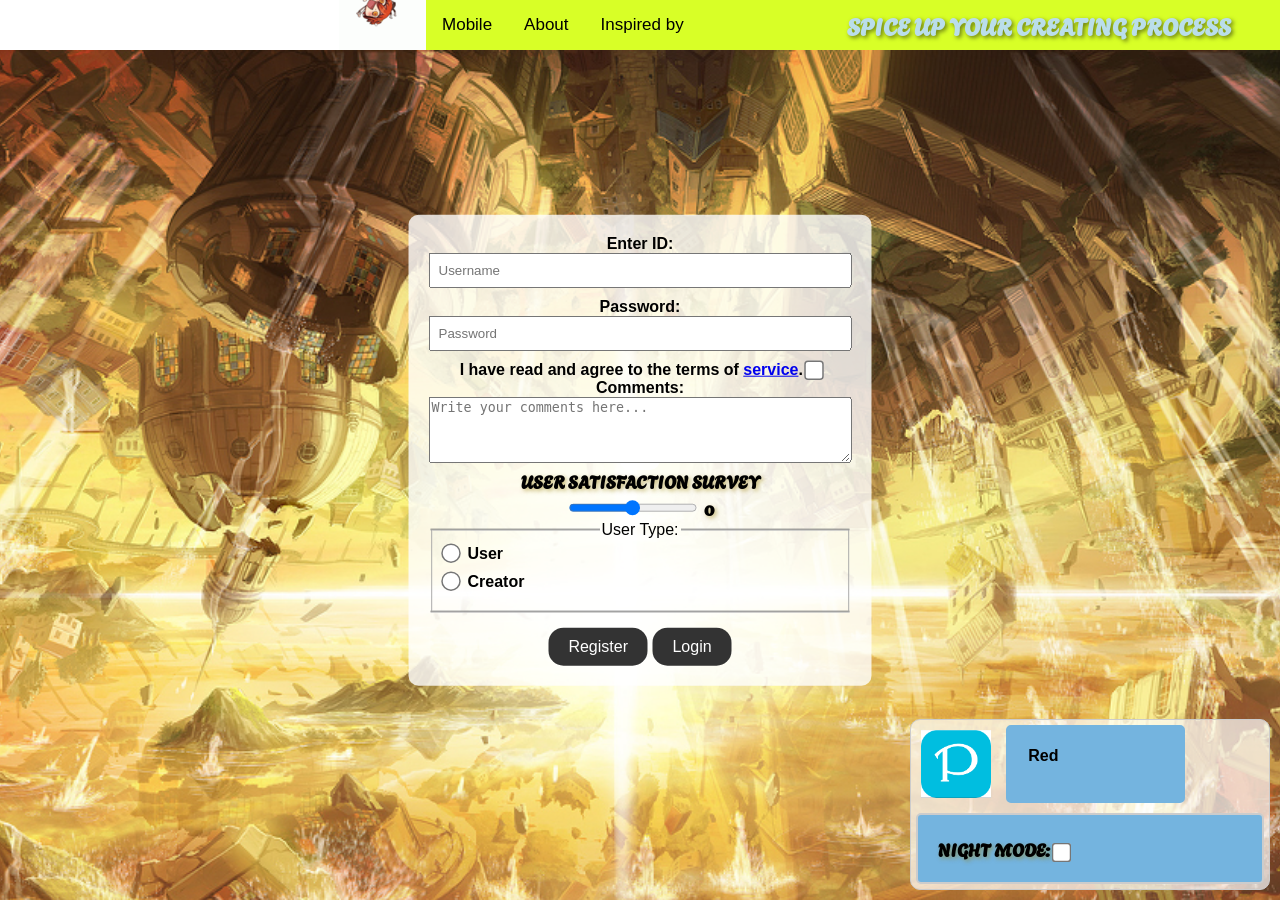
<file: index.html>
<!DOCTYPE html>
<html lang="en">
<head>
  <meta charset="UTF-8">
  <meta name="viewport" content="width=device-width, initial-scale=1.0">
  <title>Device Redirect</title>
  <script>
    // Function to detect the device type
    function detectDevice() {
      // Check if the screen width is less than 600 pixels (typical for phones)
      if (window.innerWidth <= 850) {
        // Redirect to the mobile version of your website
        window.location.href = "mobile.html";
      } else {
        // Redirect to the desktop version of your website
        window.location.href = "desktop.html";
      }
    }
    
    // Call the detectDevice function when the page loads
    window.onload = detectDevice;
  </script>
</head>
<body>
  <!-- Your main content goes here -->
  <h1>Welcome to My Pixiv Website!</h1>
</body>
</html>
</file>
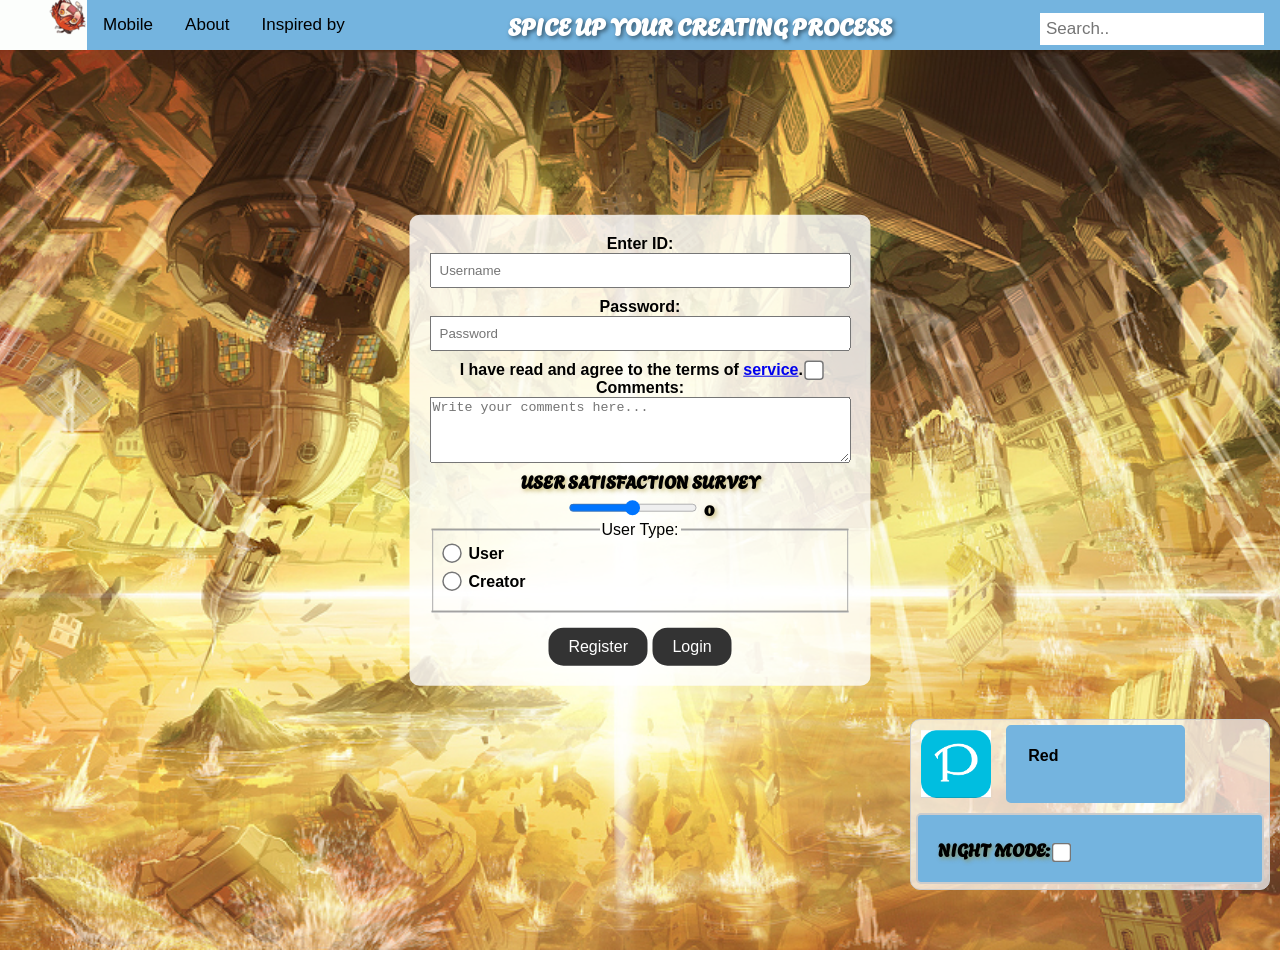
<file: desktop.html>
<!DOCTYPE html>
<html lang="en">
  <head>
    <link rel="stylesheet" type="text/css" href="style.css" />
    <meta name="viewport" content="width=device-width, initial-scale=1" />
    <title>Spice Up Your Creating Process - Pixiv inspired web</title>
    <meta name="description" content="Spice up your creative process with our community.">
  </head>
  <body>
    <div class="background">
      <header>
        <div class="topnav">
          <!-- remove dis after class -->
          <picture>
            <source media="(min-width:800px)" srcset="./asset/guda.gif" />
            <source media="(min-width:600px)" srcset="./asset/guin.gif" />
            <img src="./asset/fgo.gif" alt="guda fgo changing background" style="width: auto" />
          </picture>
          <!-- Hamburger Button -->
          <div class="hamburger-menu" id="hamburger-menu">
            <div class="bar"></div>
            <div class="bar"></div>
            <div class="bar"></div>
            <div class="bar"></div>
            <div class="hamburger-content">
              <a id="home-link" class="active" href="mobile.html">Mobile</a>
              <a
                id="about-link"
                href="https://github.com/revou-fsse-3/module-2-michaelwahyudin"
                >About</a
              >
              <a href="https://www.pixiv.net/en/">Inspired by</a>
              <input type="text" placeholder="Search.." />     
            </div>
          </div>

          <a href="mobile.html">Mobile</a>
          <a href="https://github.com/revou-fsse-3/module-2-michaelwahyudin"
            >About</a
          >
          <a href="https://www.pixiv.net/en/">Inspired by</a>
          <h1>Spice up your creating process</h1>
          <input type="text" placeholder="Search.." />
        </div>
      </header>
      <main>
        <!-- ass grid rmove after -->
        <div class="grid-container">
          <img src="./asset/11.png" alt="logo pixiv" class="img-with-padding" />
          <img src="./asset/pixi.png" alt="night mode image" class="nightlogo"/>
          <label class="asymmetrical-cell">Red</label>
          <label for="night-mode-switch" class="contained-cell">
            <span>Night Mode:</span>
            <label class="switch">
              <input type="checkbox" id="night-mode-switch" />
              <span class="slider"></span>
            </label>
          </label>
        </div>

        <div class="slideshow-container">
          <div class="mySlides fade">
            <img src="./asset/1.jpg" alt="castle" style="width: 100%" />
          </div>
          <div class="mySlides fade">
            <img src="./asset/2.jpg" alt="girl in water" style="width: 100%" />
          </div>
          <div class="mySlides fade">
            <img src="./asset/3.jpg" alt="girl beside lake" style="width: 100%" />
          </div>
          <div class="mySlides fade">
            <img src="./asset/4.jpg" alt="hacker girl on pc" style="width: 100%" />
          </div>
          <div class="mySlides fade">
            <img src="./asset/5.jpg" alt="serene view of forest and city" style="width: 100%" />
          </div>
        </div>
        <section>
          <div class="white-box">
            <div class="centered-form">
              <form id="login-form">
                <label for="username">Enter ID:</label>
                <input
                  type="text"
                  id="username"
                  name="username"
                  placeholder="Username"
                  required
                />
                <label for="password">Password:</label>
                <input
                  type="password"
                  id="password"
                  name="password"
                  placeholder="Password"
                  required
                  minlength="8"
                  pattern=".{8,'Password must be at least 8 characters long'}"
                />
                <!-- Checkboxes -->
                <label for="checkbox1"
                  >I have read and agree to the terms of
                  <a href="https://policies.google.com/terms?hl=en-US"
                    >service</a
                  >.</label
                >
                <input
                  type="checkbox"
                  id="checkbox1"
                  name="option1"
                  value="option1"
                />

                <!-- Text area -->
                <label for="comments">Comments:</label>
                <textarea
                  id="comments"
                  name="comments"
                  rows="4"
                  cols="50"
                  placeholder="Write your comments here..."
                  required
                ></textarea>
                <!-- New for class remove later maybe -->
                <span id="survey">User Satisfaction survey</span>
                <div class="range-slider-container">
                  <input
                    type="range"
                    id="myRange"
                    name="myRange"
                    min="0"
                    max="100"
                    step="1"
                    required
                  />
                  <span class="range-value">0</span>
                </div>
                <fieldset>
                  <legend>User Type:</legend>
                  <div class="radio-group">
                    <input
                      type="radio"
                      id="user1"
                      name="User Type"
                      value="user1"
                    />
                    <label for="user1">User</label>
                  </div>

                  <div class="radio-group">
                    <input
                      type="radio"
                      id="creator"
                      name="User Type"
                      value="creator"
                    />
                    <label for="creator">Creator</label>
                  </div>
                </fieldset>
                <button class="btn">Register</button>
                <button class="btn">Login</button>
              </form>
            </div>
          </div>
        </section>
      </main>
    </div>
    <script src="script.js"></script>
  </body>
</html>
</file>
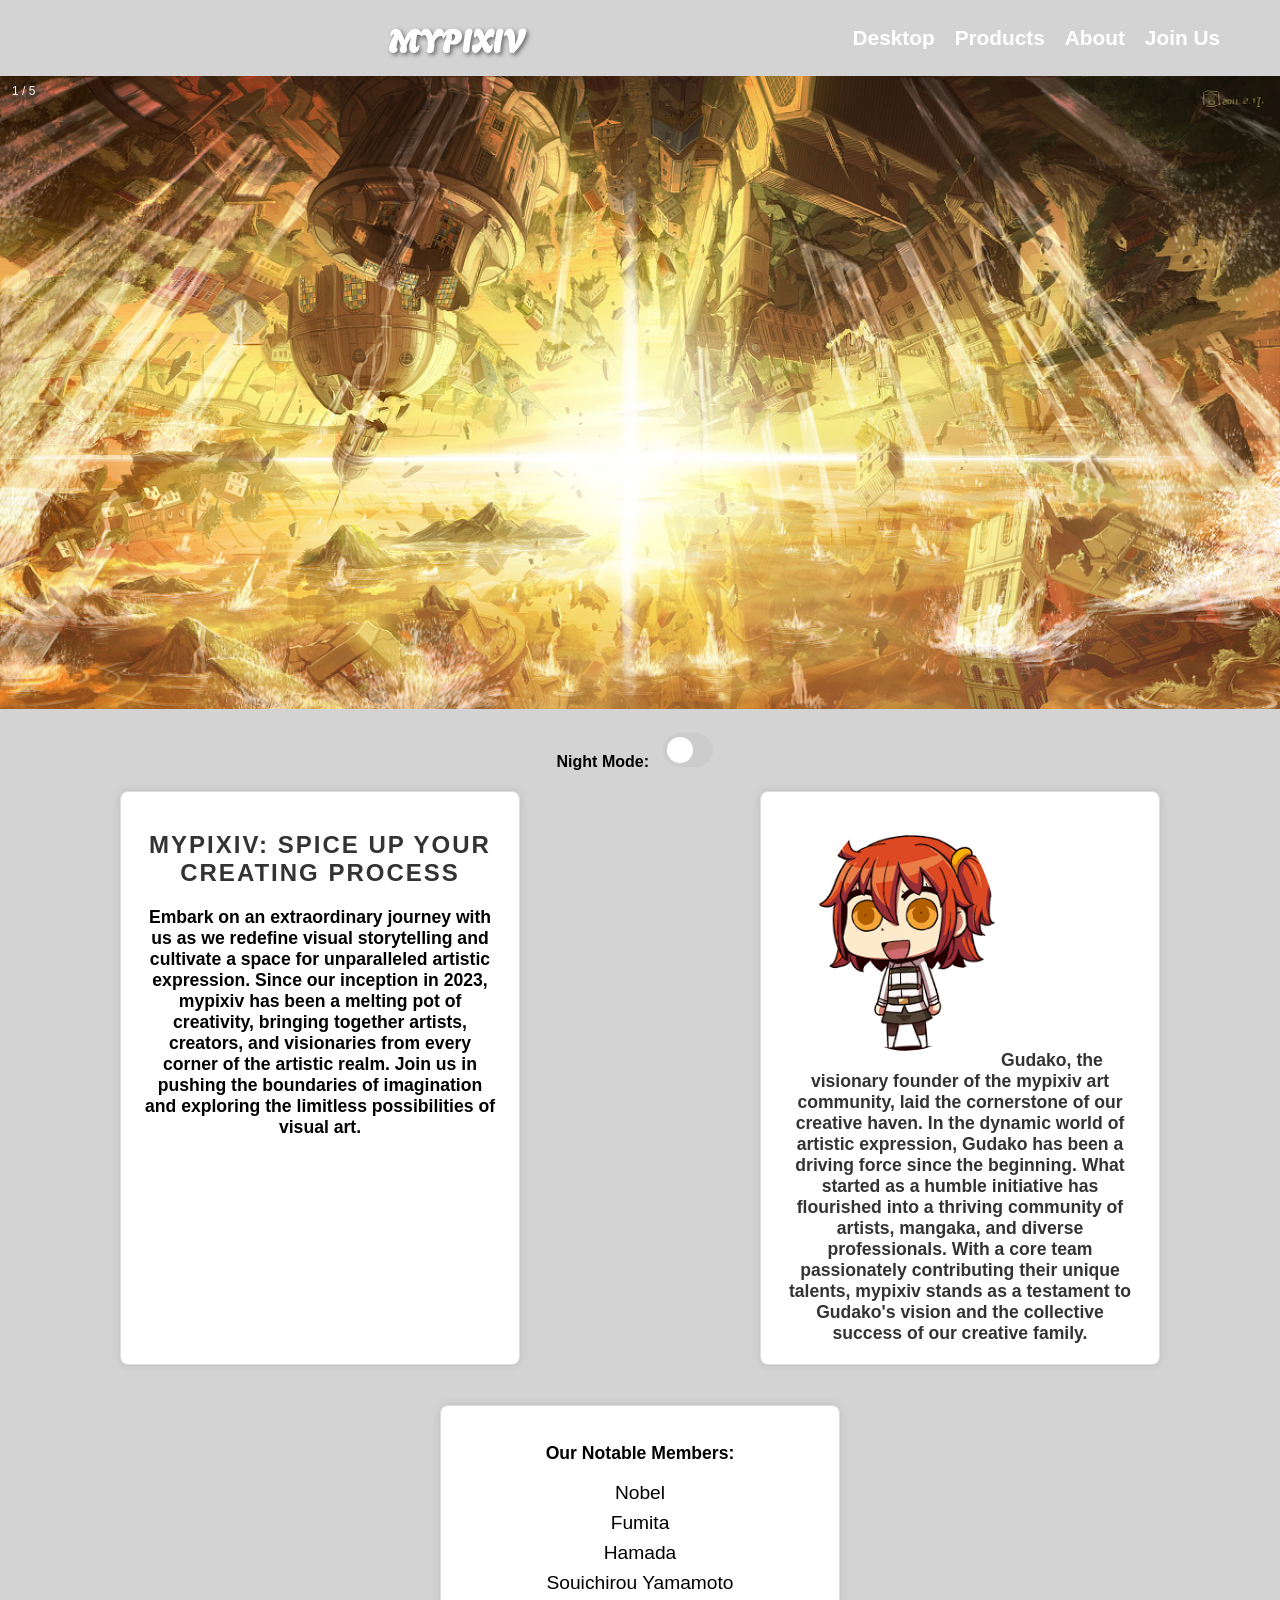
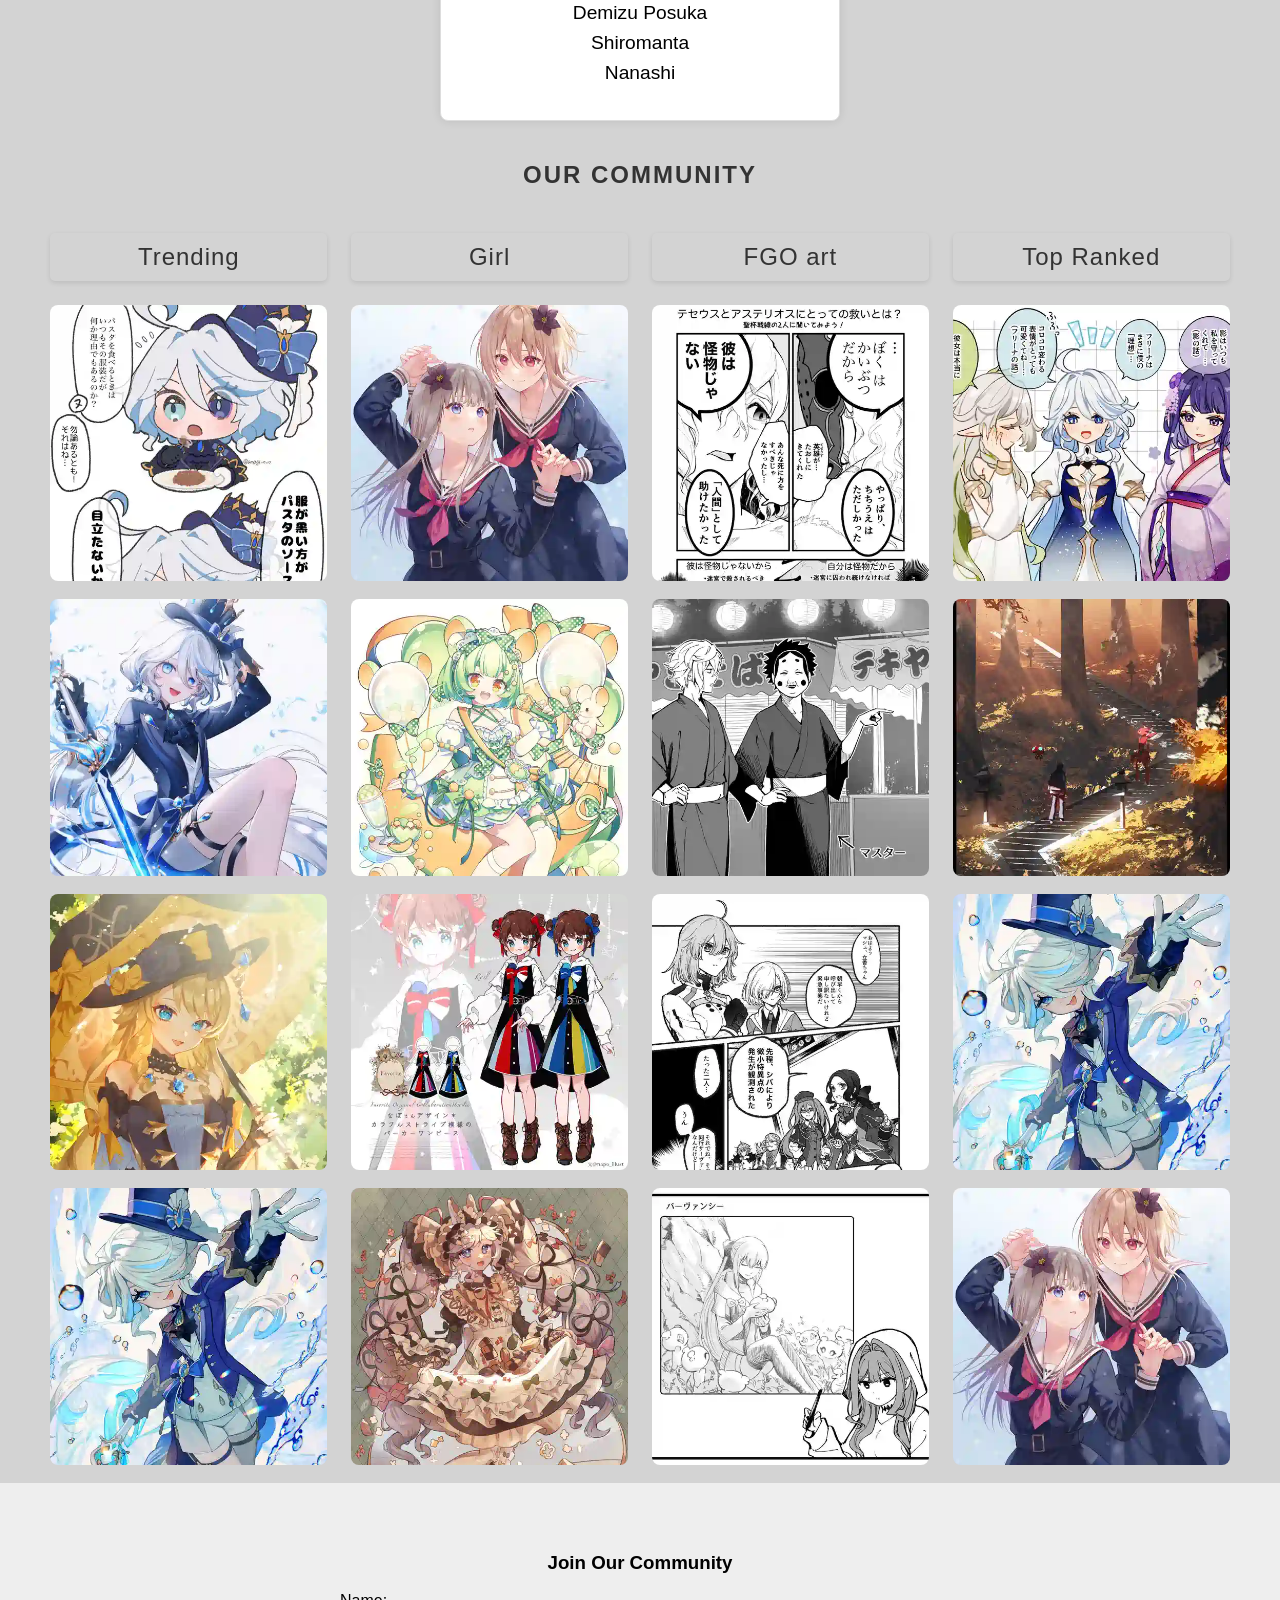
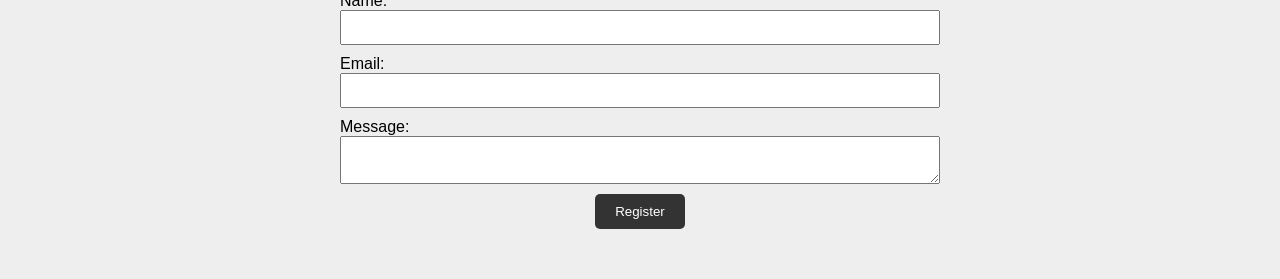
<file: mobile.html>
<!DOCTYPE html>
<html lang="en">
<head>
  <meta charset="UTF-8">
  <meta name="viewport" content="width=device-width, initial-scale=1.0">
  <link rel="stylesheet" href="mstyle.css">
  <title>Pixiv mobile</title>
  <meta name="description" content="Pixiv inspired web for mobile.">
<meta name="keywords" content="Mypixiv, art, mobile">
<meta name="author" content="Michael W revou">

</head>
<body>
<header>
          <!-- Hamburger Button -->
<div class="hamburger-menu" id="hamburger-menu">
            <div class="bar"></div>
            <div class="bar"></div>
            <div class="bar"></div>
            <div class="bar"></div>
            <div class="hamburger-content">
              <a href="desktop.html">Desktop</a>
              <a href="#products">Products</a>
              <a href="#aboutUs">About</a>
              <a href="#contact">Join Us</a>
            </div>
          </div>

  <!-- Navigation Barrr -->
  
  <nav class="navbar">
    <h1>Mypixiv</h1>
    <ul class="nav-links">
      <li><a href="desktop.html">Desktop</a></li>
      <li><a href="#products">Products</a></li>
      <li><a href="#aboutUs">About</a></li>
      <li><a href="#contact">Join Us</a></li>
    </ul>
  </nav>
</header>

<main>
<!-- Image Slider -->
<main class="slideshow-container">
    <div class="mySlides fade">
      <div class="numbertext">1 / 5</div>
      <img src="./asset/1.jpg"  alt="Slide 1" style="width:100%">
    </div>
    
    <div class="mySlides fade">
      <div class="numbertext">2 / 5</div>
      <img src="./asset/2.jpg"  alt="Slide 2" style="width:100%">
    </div>
    
    <div class="mySlides fade">
      <div class="numbertext">3 / 5</div>
      <img src="./asset/3.jpg"  alt="Slide 3" style="width:100%">
    </div>

    <div class="mySlides fade">
        <div class="numbertext">4 / 5</div>
        <img src="./asset/4.jpg"  alt="Slide 4" style="width:100%">
      </div>

      <div class="mySlides fade">
        <div class="numbertext">5 / 5</div>
        <img src="./asset/5.jpg"  alt="Slide 5" style="width:100%">
      </div>

      <label for="night-mode-switch" class="nightswitch">
        <span>Night Mode:</span>
        <label class="switch">
          <input type="checkbox" id="night-mode-switch" />
          <span class="slider"></span>
        </label>
      </label>

      <div class="box-container" id="aboutUs">
        <article class="box">
            <h2>mypixiv: Spice Up your creating process </h2>
            <p>
                Embark on an extraordinary journey with us as we redefine visual storytelling and cultivate a space for unparalleled artistic expression. Since our inception in 2023, mypixiv has been a melting pot of creativity, bringing together artists, creators, and visionaries from every corner of the artistic realm. Join us in pushing the boundaries of imagination and exploring the limitless possibilities of visual art.
            </p>
            
        </article>
        
        <article class="boxmid">
          <p><img src="./asset/gudako.png" alt="founder" style="width:50%"> Gudako, the visionary founder of the mypixiv art community, laid the cornerstone of our creative haven. In the dynamic world of artistic expression, Gudako has been a driving force since the beginning. What started as a humble initiative has flourished into a thriving community of artists, mangaka, and diverse professionals. With a core team passionately contributing their unique talents, mypixiv stands as a testament to Gudako's vision and the collective success of our creative family.
          </p>
        </article>

        <article class="box">
          <p>Our Notable Members:</p>
          <ol>
            <li>Nobel</li>
            <li>Fumita </li>
            <li>Hamada </li>
            <li>Souichirou Yamamoto</li>
            <li>Demizu Posuka</li>
            <li>Shiromanta </li>
            <li>Nanashi </li>
          </ol>
        </article>
      </div>
    
    <h2>Our Community</h2>
      <div id="products" class="row"> 
        <div class="column">
            <p class="category">Trending</p>
          <img src="/asset/20.webp" alt="Portfolio Image 1" style="width:100%">
          <img src="/asset/21.webp" alt="Portfolio Image 2" style="width:100%">
          <img src="/asset/22.webp" alt="Portfolio Image 3" style="width:100%">
          <img src="/asset/23.webp" alt="Portfolio Image 4" style="width:100%">
        </div>
        
        <div class="column">
            <p class="category">Girl</p>
            <img src="/asset/24.webp" alt="Portfolio Image 5" style="width:100%">
            <img src="/asset/25.webp" alt="Portfolio Image 6" style="width:100%">
            <img src="/asset/26.webp" alt="Portfolio Image 7" style="width:100%">
            <img src="/asset/27.webp" alt="Portfolio Image 8" style="width:100%">
        </div> 
         
        <div class="column">
            <p class="category">FGO art</p>
            <img src="/asset/28.webp" alt="Portfolio Image 9" style="width:100%">
            <img src="/asset/29.webp" alt="Portfolio Image 10" style="width:100%">
            <img src="/asset/30.webp" alt="Portfolio Image 11" style="width:100%">
            <img src="/asset/31.webp" alt="Portfolio Image 12" style="width:100%">
        </div>
        
        <div class="column"> 
            <p class="category">Top Ranked</p>
            <img src="/asset/32.webp" alt="Portfolio Image 13" style="width:100%">
          <img src="/asset/33.webp" alt="Portfolio Image 14" style="width:100%">
          <img src="/asset/34.webp" alt="Portfolio Image 15" style="width:100%">
          <img src="/asset/35.webp" alt="Portfolio Image 16" style="width:100%">
        </div>


      </div>
    </main>
    
  <!-- Contact Form -->
  <footer>
  <section id="contact" class="contact">
    <h3>Join Our Community</h3>
    <form>
      <label for="name">Name:</label>
      <input type="text" id="name" name="name" required>

      <label for="email">Email:</label>
      <input type="email" id="email" name="email" required>

      <label for="message">Message:</label>
      <textarea id="message" name="message" required></textarea>

      <button type="submit">Register</button>
    </form>
  </section>
</footer>
  <script src="mscript.js"></script>
</body>
</html>
</file>
<file: style.css>
@font-face {
  font-family: "CustomFont"; /* You can give your font a name */
  src: url("./asset/Agbalumo-Regular.ttf") format("truetype");
  font-weight: normal; /* Adjust the font-weight as needed */
  font-style: normal; /* Adjust the font-style as needed */
}

/* Reset default margin and padding on the body */
body {
  margin: 0;
  padding: 0;
  overflow: hidden; /* Prevent horizontal scrollbars */
}

.slideshow-container .mySlides img {
  height: 100vh;
  object-fit: cover;
}

/* Shared styles for various elements */
* {
  box-sizing: border-box;
}

body {
  font-family: Arial, Helvetica, sans-serif;
}
/* change back to example after class */
/* Top navigation bar styles */
.topnav {
  overflow: hidden;
  background-color: #74b4df;
  display: flex;
  align-items: center;
  height: 50px;
  position: sticky;
  top: 0;
  position: relative;
  animation-name: example2;
  animation-duration: 4s;
  animation-delay: -2s;
}

@keyframes example2 {
  0% {
    background-color: lightseagreen;
    left: 0px;
    top: 0px;
  }
  50% {
    background-color: yellow;
    left: 400px;
    top: 0px;
  }
  100% {
    background-color: cyan;
    left: 0px;
    top: 0px;
  }
}

@keyframes example {
  from {
    color: lightblue;
  }
  to {
    color: rgb(255, 255, 255);
  }
}

.topnav a {
  color: black;
  text-align: center;
  padding: 14px 16px;
  text-decoration: none;
  font-size: 17px;
}



h1 {
  margin: 0 auto;
  font-family: "CustomFont";
  font-weight: bold;
  text-shadow: 2px 2px 4px rgba(0, 0, 0, 0.5);
  font-size: 24px;
  color: #ffffff;
  text-transform: uppercase;
  animation-name: example;
  animation: example 2s infinite;
}

.topnav a:hover {
  background-color: #ddd;
  color: black;
}

.topnav a.active {
  background-color: #2196f3;
  color: white;
}

.topnav input[type="text"] {
  padding: 6px;
  margin-top: 8px;
  margin-right: 16px;
  border: none;
  font-size: 17px;
}

span {
  margin: 0 auto;
  font-family: "CustomFont";
  font-weight: bold;
  text-shadow: 2px 2px 4px rgba(151, 125, 6, 0.5);
  font-size: 18px;
  color: #000000;
  text-transform: uppercase;
}

/* Add this CSS to your existing stylesheet */
input[type="text"],
input[type="password"],
textarea {
  transition: border-color 0.3s, box-shadow 0.3s; /* Add transition properties */
}

/* Add a hover effect for text boxes */
input[type="text"]:hover,
input[type="password"]:hover,
textarea:hover {
  border-color: #3498db; /* Change the border color on hover */
}

/* Add focus styles for text boxes */
input[type="text"]:focus,
input[type="password"]:focus,
textarea:focus {
  border-color: #3498db; /* Change the border color on focus */
  box-shadow: 0 0 5px rgba(52, 152, 219, 0.5); /* Add a box shadow on focus */
}

/* Responsive styles for smaller screens */
@media screen and (max-width: 600px) {
  .topnav a,
  .topnav input[type="text"] {
    float: none;
    display: block;
    text-align: left;
    width: 100%;
    padding: 14px;
  }

  .topnav input[type="text"] {
    border: 1px solid #ccc;
  }
}

/* Button styles */
button.btn {
  background-color: #333;
  color: #fff;
  padding: 10px 20px;
  border: none;
  border-radius: 15px;
  font-size: 16px;
  cursor: pointer;
  margin-top: 15px;
}

/* Centered form styles */
.centered-form,
.white-box {
  position: absolute;
  top: 50%;
  left: 50%;
  transform: translate(-50%, -50%);
  background-color: rgba(255, 255, 255, 0.8);
  padding: 20px;
  border-radius: 10px;
  text-align: center;
  display: flex;
  z-index: 1;
}

/* Checkbox and radio button styles */
label {
  font-weight: bold;
}

input[type="checkbox"],
input[type="radio"] {
  margin: 0;
  transform: scale(1.5);
  vertical-align: middle;
}

/* Input and textarea styles */
input[id="username"],
input[type="password"] {
  width: 100%;
  padding: 8px;
  margin-bottom: 10px;
}

/* Add spacing between radio buttons and labels */
.radio-group {
  display: flex;
  align-items: center;
  margin-bottom: 10px; /* Adjust the spacing as needed */
}

.radio-group input[type="radio"] {
  margin-right: 10px; /* Adjust the spacing as needed */
}

.grid-container {
  position: fixed;
  bottom: 10px;
  right: 10px;
  max-width: 30%;
  background-color: rgba(255, 255, 255, 0.7);
  display: flex;
  flex-direction: row;
  flex-wrap: wrap;
  border: 1px solid #ccc;
  border-radius: 10px; /* Rounded corners for the container */
  overflow: hidden;
}

.asymmetrical-cell {
  width: 50%;
  padding: 20px;
  background-color: #74b4df; /* A different background color */
  box-sizing: border-box;
  margin: 5px;
  border: 2px solid #74b4df; /* Match the border color with the background */
  border-radius: 5px; /* Rounded corners for the cells */
}

.contained-cell {
  margin: 5px;
  padding: 20px;
  width: 100%;
  border: 2px solid #ccc;
  background-color: #74b4df;
  box-sizing: border-box;
  border-radius: 5px; /* Rounded corners for the cells */
}

.img-with-padding {
  padding: 10px; /* Adjust the amount of padding as needed */
  max-width: 10vh;
}

.nightlogo {
  display: none;
}

/* Style for night mode */
.night-mode {
  background-color: #000; /* Change this to your preferred background color */
  color: #ff0000; /* Change text color in night mode */
  /* Add styles for the top navigation links */
  .topnav a {
    color: #ff0000; /* Change link text color in night mode */
    font-weight: bolder;
  }
}

.night-mode .img-with-padding {
  display: none
}

.night-mode .nightlogo {
  display: block;
  padding: 10px;
  max-width: 30vh;
}

.night-mode .contained-cell {
  background-color: #000; /* Change to black background for night mode */
  color: #ff0000; /* Change text color for .contained-cell in night mode */
}

.night-mode .asymmetrical-cell {
  background-color: #000; /* Change to black background for night mode */
  color: #ff0000; /* Change text color for .contained-cell in night mode */
}

.night-mode .topnav {
  background-color: #000; /* Change to black background for night mode */
  color: #ff0000; /* Change text color for .contained-cell in night mode */
}

.night-mode .centered-form {
  background-color: #000; /* Change to black background for night mode */
  color: #ff0000; /* Change text color for .contained-cell in night mode */
}

.night-mode span {
  color: #ff0000; /* Change text color for span in night mode */
}

/* Phone Styles */
@media (max-width: 600px) {
  body {
    font-size: 14px;
    line-height: 1.4;
    background-color: #2196f3;
  }

  .background,
  .white-box {
    max-width: 100%;
  }

  .topnav {
    height: auto;
  }

  .topnav a,
  .topnav input[type="text"] {
    padding: 10px 0;
    text-align: center;
    width: 100%;
  }

  .topnav input[type="text"] {
    margin-top: 0;
    margin-right: 0;
  }

  button.btn {
    padding: 10px 20px;
    margin-top: 10px;
  }

  label {
    font-size: 14px;
  }

  input[id="username"],
  input[type="password"],
  textarea {
    padding: 8px;
    margin-bottom: 8px;
  }
}

/* Adjust font size for smaller screens */
@media screen and (max-width: 810px) {
  h1 {
    font-size: 1vh; /* Adjust the font size for smaller screens */
  }
}

/* Add this media query to adjust the position for smaller screens */

/* Adjust font size for smaller screens */
@media screen and (max-width: 600px) {
  h1 {
    font-size: 24px; /* Adjust the font size for smaller screens */
  }
}

/* Hamburger menu styles */
.hamburger-menu {
  display: none;
  cursor: pointer;
  padding: 10px;
}

.bar {
  width: 30px;
  height: 3px;
  background-color: #333;
  margin: 6px 0;
}

/* Show the button on smaller screens using media queries */
@media screen and (max-width: 600px) {
  .hamburger-menu {
    display: block;
    z-index: 2;
  }

  .hamburger-content {
    display: none;
    background-color: #333;
    padding: 10px;
  }

  .hamburger-content a {
    display: block;
    color: #fff;
    text-decoration: none;
    margin: 8px 0;
  }

  @media screen and (max-width: 600px) {
    .hamburger-content {
      display: block;
    }
  }

  /* Media query to hide the links when the hamburger menu is visible */
  @media screen and (max-width: 600px) {
    .topnav a {
      display: none;
    }

    .topnav .show a {
      display: block;
    }

  }

  @media screen and (max-width: 600px) {
    .footer {
      background-color: #2196f3;
      text-align: center;
      padding: 10px;
      font-weight: bold;
      text-shadow: 2px 2px 4px rgba(0, 0, 0, 0.5);
      font-size: 24px;
      color: #f80101;
      text-transform: uppercase;
      padding-top: 70%;
    }
  }

  /* Add a media query to make adjustments for smaller screens */
  @media (max-width: 600px) {
    .grid-container {
      flex-direction: row; /* Stack the cells vertically on small screens */
      max-width: 100%; /* Take full width on small screens */
      height: 12vh;
    }

    .contained-cell {
      flex: 1; /* Allow the cells to take equal width */
      margin: 5px;
      padding: 10px; /* Adjust padding as needed */
      border: 1px solid #ccc;
      background-color: lightblue;
      box-sizing: border-box;
      max-height: 90%;
    }

    .asymmetrical-cell {
      flex: 1; /* Allow the cells to take equal width */
      margin: 5px;
      padding: 10px; /* Adjust padding as needed */
      border: 1px solid #ccc;
      background-color: lightblue;
      box-sizing: border-box;
      max-height: 90%;
      max-width: 40%;
    }

  }

/* Add this media query to make adjustments for smaller screens (e.g., mobile phones) */
@media screen and (max-width: 600px) {
  /* Adjust font size and padding for the white box */
  .white-box {
    max-height: 70vh;
    padding: 10px;
  }

  .centered-form {
    max-height: 75vh;
    top: 120%;
  }

  /* Make the ID and password inputs smaller */
  input#username,
  input[type="password"] {
    width: 70vw;
    padding: 6px;
  }

  /* Make the text smaller */
  textarea {
    padding: 4px;
    max-width: 70vw;
    max-height: 70vh; 
    display: none;
  }

  @media (max-width: 600px) {
    .centered-form label[for="comments"] {
      display: none;
    }
  }

  /* Adjust the size of the radio buttons and labels */
  .radio-group input[type="radio"] {
    transform: scale(1);
    margin-right: 5px;
  }

  /* Adjust the size of the slider container and range input */
  .range-slider-container {
    width: auto;
    padding: 5px;
  }

  input[type="range"] {
    width: 70%;
  }
  .range-value {
    font-size: 14px;
  }

  .topnav input[type="text"] {
    display: none;
  }
  #survey {
    display: block; /* Change to a block-level element */
    margin: 10px auto; /* Center it vertically between checkboxes and the slider bar */
  }

}

}
</file>
<file: mstyle.css>
@font-face {
    font-family: "CustomFont"; /* You can give your font a name */
    src: url("./asset/Agbalumo-Regular.ttf") format("truetype");
    font-weight: normal; /* Adjust the font-weight as needed */
    font-style: normal; /* Adjust the font-style as needed */
  }

  header {
    padding: 10px 0;
  }

h1 {
  padding-left: 5%;
    margin: 0 auto;
    font-family: "CustomFont";
    font-weight: bold;
    text-shadow: 2px 2px 4px rgba(0, 0, 0, 0.5);
    font-size: 2rem;
    color: #ffffff;
    text-transform: uppercase;
    animation-name: example;
    animation: example 5s infinite;
  }  

  @keyframes example {
    from {
      color: lightblue;
    }
    to {
      color: rgb(255, 255, 255);
    }
  }
  
  h2 {
    font-size: 1.5rem; /* Adjust the font size */
    color: #333; /* Set the text color */
    text-align: center; /* Center the text */
    text-transform: uppercase; /* Convert text to uppercase */
    letter-spacing: 2px; /* Add some letter spacing */
    margin-bottom: 20px; /* Add space at the bottom */
    font-weight: bold; /* Make the text bold */
  }

  .box-container {
    display: flex;
    flex-wrap: wrap;
    justify-content: space-around;
  }
  

  .box {
    background-color: #fff;
    padding: 20px;
    border: 1px solid #ddd;
    text-align: center;
    box-shadow: 0 0 10px rgba(0, 0, 0, 0.1);
    border-radius: 8px;
    max-width: 400px;
    margin: 20px;
    transition: background-color 0.3s ease;
    flex: 1; /* Make each box take equal width */
  }

.box:hover {
    background-color: #f5f5f5;
}

p ol {
    color: #555;
    line-height: 1.6;
    font-size: 3rem;
}

.box p {
  font-size: 1.1rem;
  font-weight: bold;
 
}

.box ol {
  list-style-type: none;
  padding: 0;
}

.box li {
  font-size: 1.2rem;
  margin: 8px 0;
}

.boxmid {
  background-color: #fff;
  padding: 20px;
  border: 1px solid #ddd;
  text-align: center;
  box-shadow: 0 0 10px rgba(0, 0, 0, 0.1);
  border-radius: 8px;
  max-width: 400px;
  margin: 20px;
  transition: background-color 0.3s ease;
  font-size: 1.1rem;
  font-weight: bold;
  color: #333;
}

.boxmid img {
  max-width: 100%;
  height: auto;
  border-radius: 50%;
  margin-bottom: 15px;
}

.boxmid p {
  margin: 0;
}

.boxmid:hover {
  background-color: #f5f5f5;
}

body {
    margin: 0;
    font-family: 'Arial', sans-serif;
    background-color: lightgrey;
  }
  
  .navbar {
    display: flex;
    justify-content: space-between;
    align-items: center;
    max-width: 1200px;
    margin: 0 auto;
  }
  
  .nav-links {
    list-style: none;
    display: flex;
    align-items: center;
  }
  
  .nav-links li {
    margin-right: 20px;
  }
  
  .nav-links a {
    text-decoration: none;
    color: white;
    font-weight: bold;
    font-size: 1.3rem;
    transition: color 0.3s ease;
  }
  
  .nav-links a:hover {
    color: #ffcc00;
  }
  

/* Slideshow container */

.slideshow-container {
    max-width: 100vw;
    position: relative;
    margin: auto;
  }
  
  /* Caption text */
  .text {
    color: #f2f2f2;
    font-size: 15px;
    padding: 8px 12px;
    position: absolute;
    bottom: 8px;
    width: 100%;
    text-align: center;
  }
  
  /* Number text (1/3 etc) */
  .numbertext {
    color: #f2f2f2;
    font-size: 12px;
    padding: 8px 12px;
    position: absolute;
    top: 0;
  }
  
  /* The dots/bullets/indicators */
  .dot {
    height: 15px;
    width: 15px;
    margin: 0 2px;
    background-color: #bbb;
    border-radius: 50%;
    display: inline-block;
    transition: background-color 0.6s ease;
  }
  
  .active {
    background-color: #717171;
  }
  
  /* Fading animation */
  .fade {
    animation-name: fade;
    animation-duration: 1.5s;
  }
  
  @keyframes fade {
    from {opacity: .4} 
    to {opacity: 1}
  }
  

  .contact {
    padding: 50px;
    background-color: #eee;
    text-align: center;
  }
  
  form {
    max-width: 600px;
    margin: 0 auto;
  }
  
  label, input, textarea {
    display: block;
    margin-bottom: 20px;
  }
  
  button {
    background-color: #333;
    color: white;
    padding: 10px 20px;
    border: none;
    border-radius: 5px;
    cursor: pointer;
  }

  
  * {
    box-sizing: border-box;
  }
  
  .row {
    display: flex;
    flex-wrap: wrap;
    padding-left: 5%;
    padding-right: 5%;
    margin: 0 -2%; 
}

.column {
    flex: 25%;
    max-width: 25%;
    box-sizing: border-box;
    padding: 0 1%; 
}

.column img {
    width: 100%;
    border-radius: 8px;
    margin-bottom: 5%;
    transition: transform 0.3s ease-in-out; /* Apply the transition to each image */
}



.column img:hover {
    transform: scale(1.1);
}
  label,
  input {
      display: block;
      margin: 0 auto; /* Center the label and input */
      text-align: left; /* Reset text alignment for labels */
  }
  
  input {
      width: 100%;
      padding: 8px;
      margin-bottom: 10px;
      box-sizing: border-box;
  }  
  textarea {
    width: 100%;
    padding: 8px;
    margin-bottom: 10px;
    box-sizing: border-box;
}

.category {
    padding: 10px;
    margin: 10;
    text-align: center;
    width: center;
    font-family: 'Segoe UI', Tahoma, Geneva, Verdana, sans-serif;
    font-size: 1.5rem;
    color: #333; /* Text color */
    border-radius: 5px;
    box-shadow: 0 2px 5px rgba(0, 0, 0, 0.1); /* Box shadow for a subtle lift */
    letter-spacing: 1px;
    transition: background-color 0.3s ease; /* Smooth transition on background color */

    /* Hover effect */
    cursor: pointer;}

    .category:hover {
        background-color: #f8f8f8; /* Change background color on hover */
    }
    

/* Rest of your existing CSS styles */

/* Night Mode Switch Styles */

.nightswitch {
  align-items: center;
  justify-content: space-between;
  margin-top: 20px;
  text-align: center; /* Center text on small screens */
}

.nightswitch span {
  font-weight: bold;
  margin-right: 10px;
}

.switch {
  position: relative;
  display: inline-block;
  width: 60px;
  height: 34px;
}

.switch input {
  opacity: 0;
  width: 0;
  height: 0;
}

.slider {
  position: absolute;
  cursor: pointer;
  top: 0;
  left: 0;
  right: 0;
  bottom: 0;
  background-color: #ccc;
  -webkit-transition: .4s;
  transition: .4s;
  border-radius: 34px;
}

.slider:before {
  position: absolute;
  content: "";
  height: 26px;
  width: 26px;
  left: 4px;
  bottom: 4px;
  background-color: white;
  -webkit-transition: .4s;
  transition: .4s;
  border-radius: 50%;
}

input:checked + .slider {
  background-color: #2196F3;
}

input:focus + .slider {
  box-shadow: 0 0 1px #2196F3;
}

input:checked + .slider:before {
  -webkit-transform: translateX(16px);
  -ms-transform: translateX(16px);
  transform: translateX(16px);
}

/* Change for night mode */
.night-mode {
  background-color: #000; /* Change this to your preferred background color */
  color: #ffffff; /* Change text color in night mode */
}

.night-mode .contact {
background-color: #000; /* Change this to your preferred background color */
  color: #ffffff; /* Change text color in night mode */
}

.night-mode .box {
  background-color: #000; /* Change this to your preferred background color */
  color: #ffffff; /* Change text color in night mode */
}

.night-mode h2 { 
  color: #ffffff; /* Change text color in night mode */
}

.night-mode button {
  background-color: #ffffff; /* White background for the submit button in night mode */
  color: #000; /* Change text color as needed */
}

.night-mode .boxmid  {
  background-color: #000; /* Change this to your preferred background color */
  color: #ffffff; /* Change text color in night mode */
}

.night-mode .category {
    background-color: #000; /* Change this to your preferred background color */
    color: #ffffff; /* Change text color in night mode */
  }

@media screen and (min-width: 800px) {
  .box-container {
    flex-direction: row; /* Horizontal layout */
  }

  .box {
    flex: 0 0 48%; /* Adjust the width of each box as needed */
  }

  .boxmid {
    flex: 0 0 100%; /* Make the boxmid take full width */
  }
}

/* Hamburger menu styles */
.hamburger-menu {
  display: none;
  cursor: pointer;
  padding: 10px;
}

.bar {
  width: 30px;
  height: 3px;
  background-color: #333;
  margin: 6px 0;
}

/* Show the button on smaller screens using media queries */

@media screen and (max-width: 600px) {
  .nightswitch {
    justify-content: flex-end; 

  }
}

@media screen and (max-width: 600px) {
  .hamburger-menu {
    display: block;
    z-index: 2;
  }

  .hamburger-content {
    display: none;
    background-color: #333;
    padding: 10px;
  }
  
  .hamburger-content a {
    display: block;
    color: #fff;
    text-decoration: none;
    margin: 8px 0;
  }

  @media screen and (max-width: 600px) {
    .hamburger-content.show {
      display: block;
    }
  }}

  /* Media query to hide the links when the hamburger menu is visible */
  @media screen and (max-width: 600px) {
    .nav-links a {
      display: none;
    }

    .topnav .show a {
      display: block;
    }

  }

  /* Responsive layout - makes a two column-layout instead of four columns */
  @media (max-width: 850px) {
    .column {
      flex: 50%;
      max-width: 50%;
    }
  }
  
  /* Responsive layout - makes the two columns stack on top of each other instead of next to each other */
  @media (max-width: 600px) {
    .column {
      flex: 100%;
      max-width: 100%;
    }
  }

/* On smaller screens, decrease text size */
@media only screen and (max-width: 300px) {
        .text {font-size: 11px}
      }
</file>
